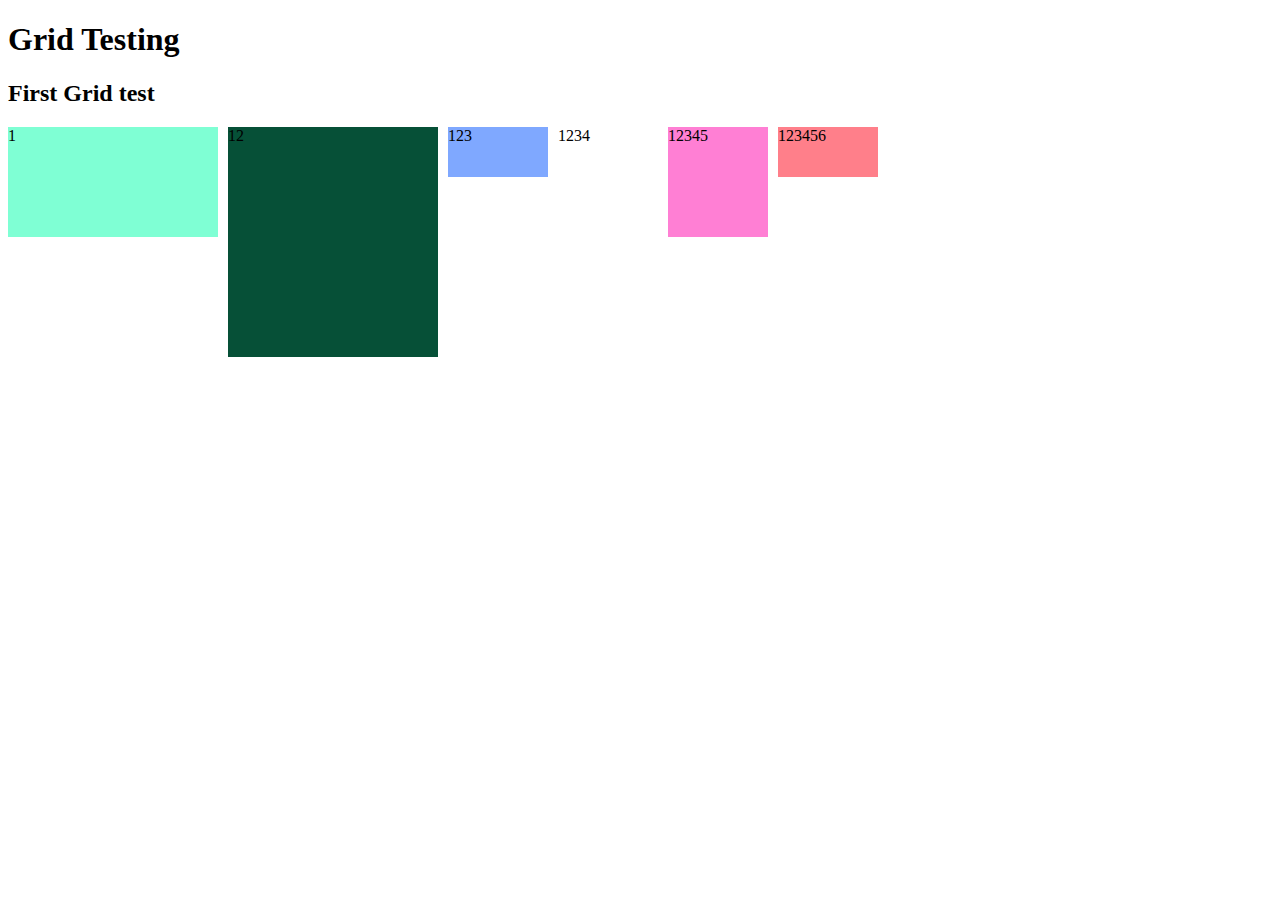
<file: index.html>
<!DOCTYPE html>
<html lang="en">
  <head>
    <meta charset="UTF-8" />
    <meta name="viewport" content="width=device-width, initial-scale=1.0" />
    <title>Document</title>
    <link rel="stylesheet" href="style.css">
  </head>
  <body>
    <h1>Grid Testing</h1>

    <h2>First Grid test</h2>
    <div class="grid">
      <div class="box box1">1</div>
      <div class="box box2">12</div>
      <div class="box box3">123</div>
      <div class="box box4">1234</div>
      <div class="box box5">12345</div>
      <div class="box box6">123456</div>
    </div>
  
    
  </body>
</html>
</file>
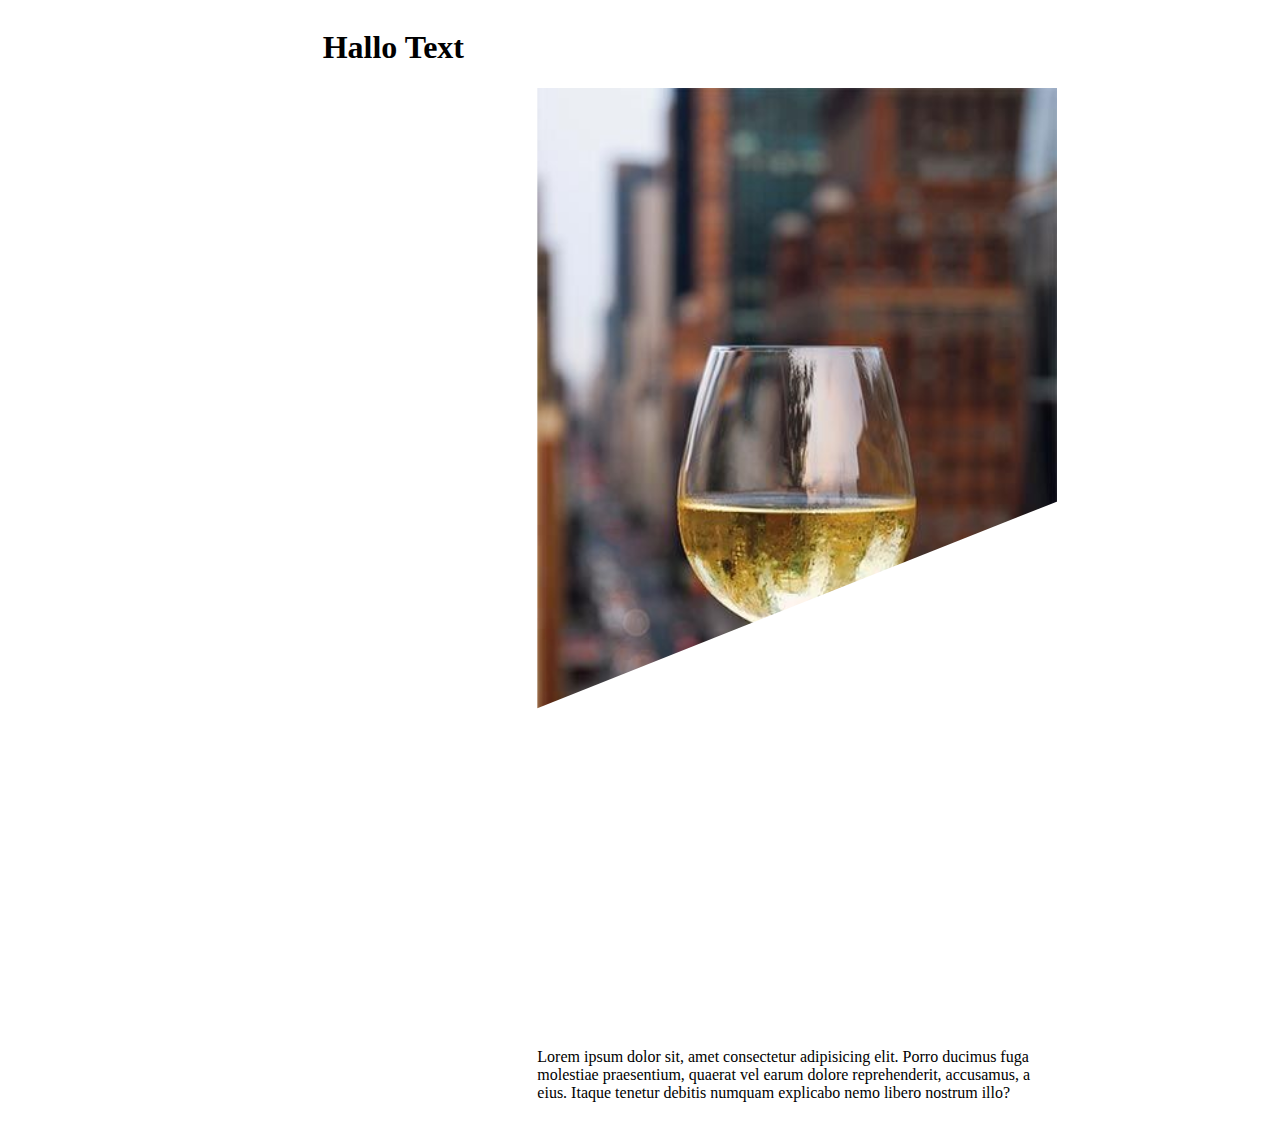
<file: grid-dynamic-site.html>
<!DOCTYPE html>
<html lang="en">
<head>
    <meta charset="UTF-8">
    <meta name="viewport" content="width=device-width, initial-scale=1.0">
    <title>Grid dynamic site</title>
    <link rel="stylesheet" href="/style-grid-dynamic-site.css">
</head>
<body>
<div class="container">
    <h1 class="headline">Hallo Text</h1>
    <div class="article-body"><img class="image" src="/pic.jpg" alt="pic">
    <p class="text">Lorem ipsum dolor sit, amet consectetur adipisicing elit. Porro ducimus fuga molestiae praesentium, quaerat vel earum dolore reprehenderit, accusamus, a eius. Itaque tenetur debitis numquam explicabo nemo libero nostrum illo?</p>
</div>
</div>
</body>
</html>
</file>
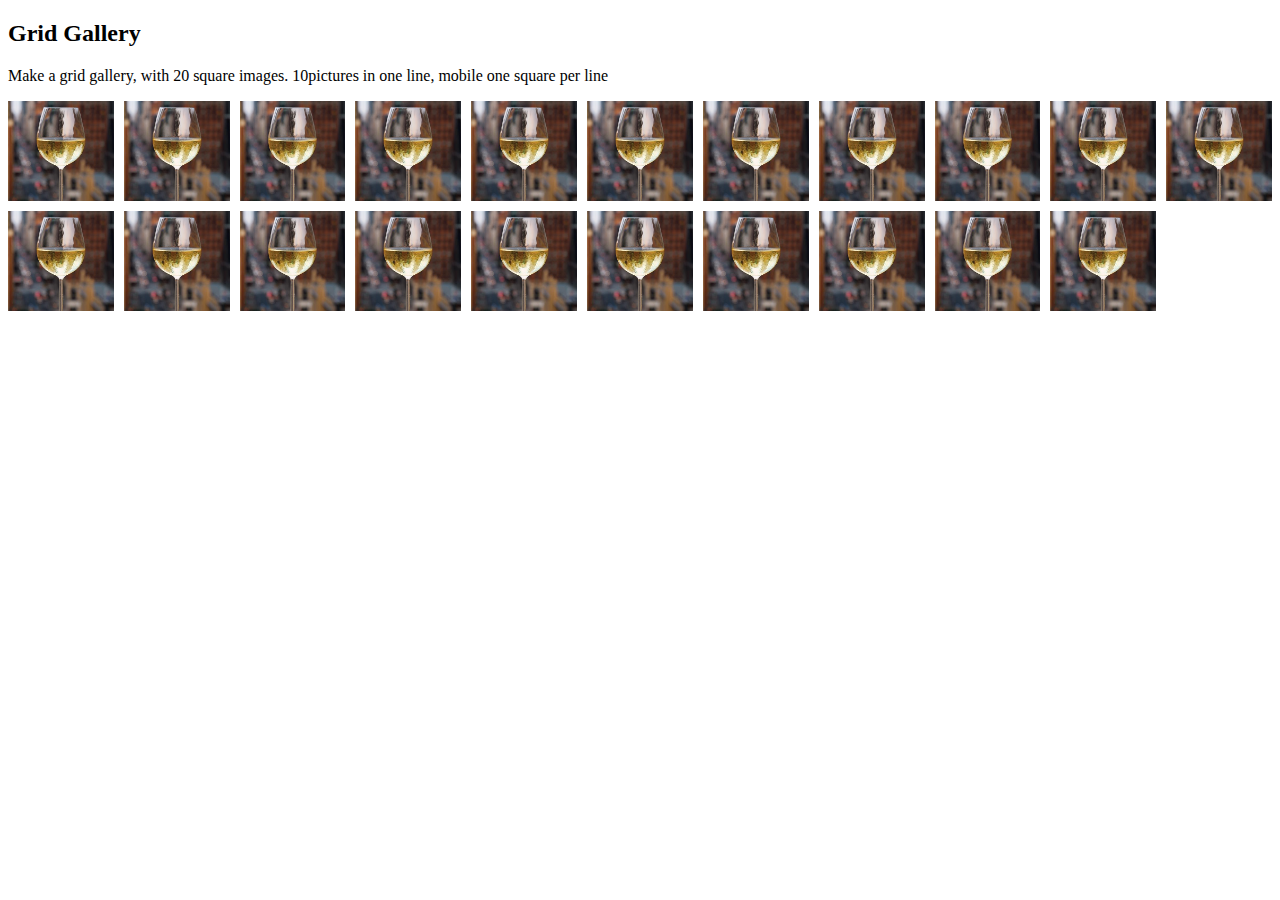
<file: grid-gallery.html>
<!DOCTYPE html>
<html lang="en">
<head>
    <meta charset="UTF-8">
    <meta name="viewport" content="width=device-width, initial-scale=1.0">
    <title>Grid testing</title>
    <link rel="stylesheet" href="/style-grid-gallery.css">
</head>
<h2>Grid Gallery</h2>
<p>Make a grid gallery, with 20 square images. 10pictures in one line, mobile one square per line </p>

<div class="gridcontainer">
  <div class="imageBox imageBox1"><img  class="image" src="/pic.jpg" alt="bild"></div>
  <div class="imageBox imageBox2"><img  class="image" src="/pic.jpg" alt="bild"></div>
  <div class="imageBox imageBox3"><img  class="image" src="/pic.jpg" alt="bild"></div>
  <div class="imageBox imageBox4"><img  class="image" src="/pic.jpg" alt="bild"></div>
  <div class="imageBox imageBox5"><img  class="image" src="/pic.jpg" alt="bild"></div>
  <div class="imageBox imageBox6"><img  class="image" src="/pic.jpg" alt="bild"></div>
  <div class="imageBox imageBox7"><img  class="image" src="/pic.jpg" alt="bild"></div>
  <div class="imageBox imageBox8"><img  class="image" src="/pic.jpg" alt="bild"></div>
  <div class="imageBox imageBox9"><img  class="image" src="/pic.jpg" alt="bild"></div>
  <div class="imageBox imageBox10"><img class="image"  src="/pic.jpg" alt="bild"></div>
  <div class="imageBox imageBox11"><img class="image"  src="/pic.jpg" alt="bild"></div>
  <div class="imageBox imageBox12"><img class="image"  src="/pic.jpg" alt="bild"></div>
  <div class="imageBox imageBox13"><img class="image"  src="/pic.jpg" alt="bild"></div>
  <div class="imageBox imageBox14"><img class="image"  src="/pic.jpg" alt="bild"></div>
  <div class="imageBox imageBox15"><img class="image"  src="/pic.jpg" alt="bild"></div>
  <div class="imageBox imageBox16"><img class="image"  src="/pic.jpg" alt="bild"></div>
  <div class="imageBox imageBox17"><img class="image"  src="/pic.jpg" alt="bild"></div>
  <div class="imageBox imageBox18"><img class="image"  src="/pic.jpg" alt="bild"></div>
  <div class="imageBox imageBox19"><img class="image"  src="/pic.jpg" alt="bild"></div>
  <div class="imageBox imageBox20"><img class="image"  src="/pic.jpg" alt="bild"></div>
  <div class="imageBox imageBox21"><img class="image"  src="/pic.jpg" alt="bild"></div>
</div>

<body>
    
</body>
</html>
</file>
<file: style.css>
.grid{
    display: grid;
  /* grid-template-columns: repeat(3, 1fr);
    grid-template-columns: minmax(0,1fr) minmax(0,1fr) minmax(0,1fr);
  
    grid-template-columns: repeat(auto-fill, minmax(30px,100px)); */
    

     /* grid-template-rows: repeat(10, 50px) ;  */
     grid-template-columns: repeat(auto-fill, 100px);

    grid-auto-rows:  50px ;

    gap: 10px;

}

.box{

}

.box1{
 background-color: aquamarine;
 grid-column: 1 / 3;
 grid-row: 1 / 3;
 max-width:100%;
}

.box2{
    grid-column: span 2;
    grid-row: span 4;
    background-color: rgb(6, 80, 55);
    
}

.box3{
    background-color: rgb(127, 168, 255);
}

.box4{
    /* grid-column: 3/ span 3;
    grid-row: span 4;
    background-color: rgb(172, 127, 255); */
}

.box5{
    grid-column: span 1;
    grid-row: span 2;
    background-color: rgb(255, 127, 212);
}

.box6{
    background-color: rgb(255, 127, 138);
}
</file>
<file: style-grid-dynamic-site.css>
.container{
    display: grid;
    grid-template-columns: 100px 1fr 1fr minmax(40ch,65ch) 1fr;
    grid-template-rows: min-content 8rem 8rem auto;
}

.headline{
    grid-column: 3/5;
}

.article-body{

    grid-column: 4/5;
    grid-row: 2/5;
}

.image{

    
    width:100%;
    clip-path: polygon(0 0, 100% 0, 100% 44%, 0 66%);

  
    
 
}

.text{
    grid-column: 4/5;
}
</file>
<file: style-grid-gallery.css>
.gridcontainer{
    display:grid;
    grid-template-columns: repeat(auto-fit, minmax(100px,1fr));
    grid-template-rows: 100px;
    grid-gap: 10px;
    grid-auto-flow:row;
}

.imageBox{
    height:100px;
    overflow: hidden;
    display:table-cell;
    vertical-align: middle;
    position: relative;

}


.image{
 
    max-width: 100%; 
    position: absolute;  
    top: 0;  
    bottom: 0;  

    margin: auto;

}
</file>
